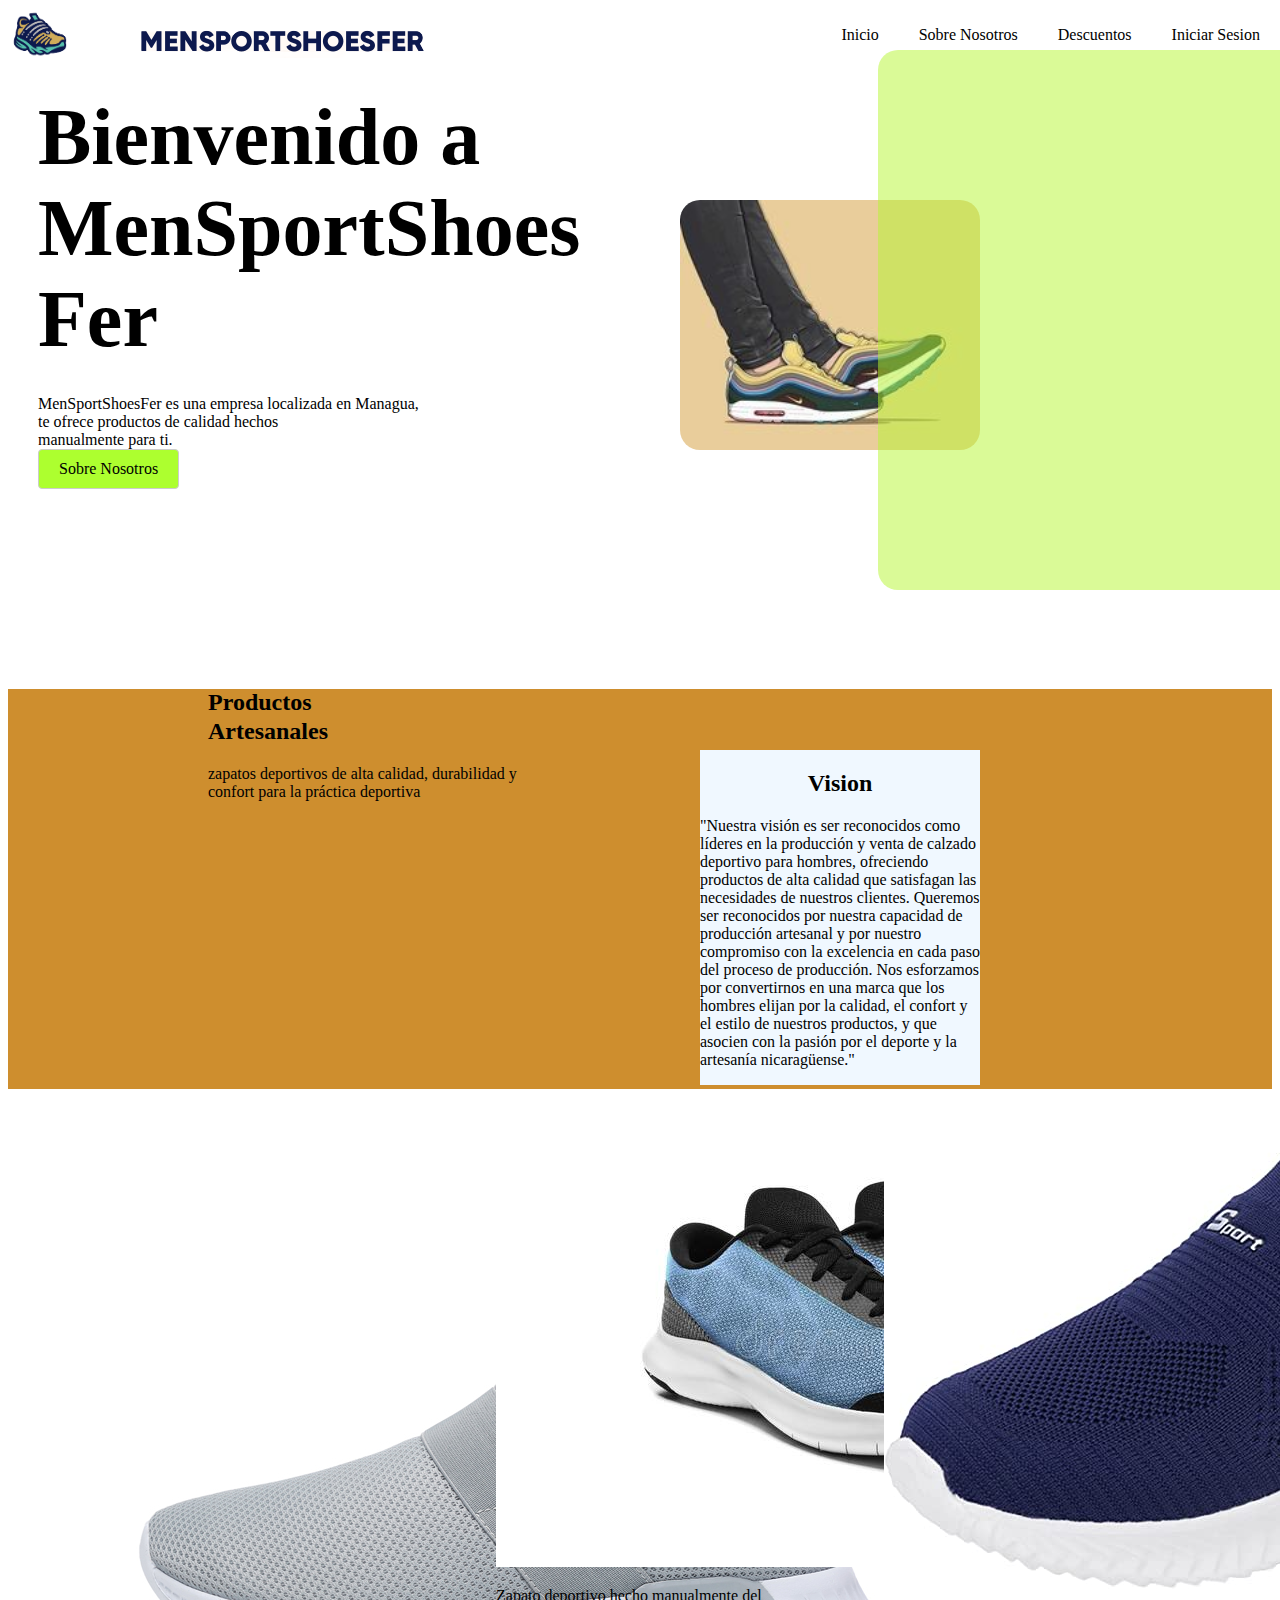
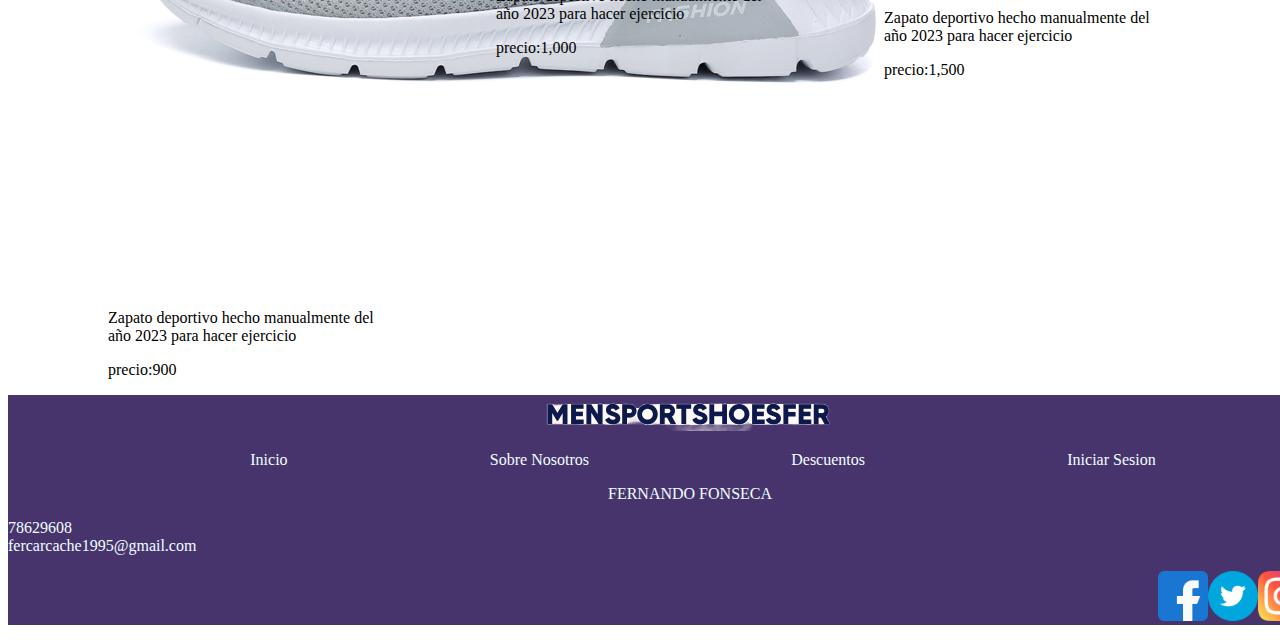
<file: index.html>
<!DOCTYPE html>
<html lang="en">
<head>
    <meta charset="UTF-8">
    <meta http-equiv="X-UA-Compatible" content="IE=edge">
    <meta name="viewport" content="width=device-width, initial-scale=1.0">
    <link href="https://cdn.jsdelivr.net/npm/bootstrap@5.3.0/dist/css/bootstrap.min.css" rel="stylesheet" integrity="sha384-9ndCyUaIbzAi2FUVXJi0CjmCapSmO7SnpJef0486qhLnuZ2cdeRhO02iuK6FUUVM" crossorigin="anonymous">
    <link rel="stylesheet" href="css/inicio.css">
    <title>INICIO</title>
</head>

<header>
        <img class="logo" src="Assets/Mi proyecto1.png" alt="Logo MenSportShoesFer">
        <img class="logo2" src="Assets/Mi proyecto2.png" alt="Logo2 MenSportShoesFer">

<nav class="navegacion">
    <ul>
        <li><a class="ff" href="index.html">Inicio</a></li>
        <li><a class="ff" href="SOBRENOSOTROS.html">Sobre Nosotros</a></li>
        <li><a class="ff" href="DESCUENTOS.html">Descuentos</a></li>
        <li><a class="ff" href="INICIARSESION.html">Iniciar Sesion</a></li>
    </ul>
</nav>
</header>

<body>

    <div class="conteiner">
        <h1 class="text">Bienvenido a</h1>
        <h1 class="text">MenSportShoes</h1>
        <h1 class="text">Fer</h1>
    </div>

    <div class="parrafo">
        <p class="parraf">MenSportShoesFer es una empresa localizada en Managua,</p>
        <p class="parraf">te ofrece productos de calidad hechos </p> 
        <p class="parraf">manualmente para ti.</p>
    </div>

        <div class="buttom">
            <a class="linkbut" href="SOBRENOSOTROS.html">Sobre Nosotros</a>
        </div>

        <div class="imagen">
            <img class="imgbien" src="Assets/Bienvenida.jpg" alt="Imagen Bienvenida">
        </div>
<div class="fr">
    
</div>
        <div>
            <section>

                <div class="sect1">
                    <div class="conteiner1">
                        <h2 class="info">Productos</h2>
                        <h2 class="info2">Artesanales</h2>
                        <p class="parraf2">zapatos deportivos de alta calidad, durabilidad y </p>
                        <p class="parraf2">confort para la práctica deportiva</p> 
        
                    </div>
                    
                </div>


            </section>
            <div>
                <section class="section1">
                    <h2 class="textvis">Vision</h2>
                    <p>"Nuestra visión es ser reconocidos como líderes en la 
                        producción y venta de calzado deportivo para hombres, 
                        ofreciendo productos de alta calidad que satisfagan las 
                        necesidades de nuestros clientes. Queremos ser 
                        reconocidos por nuestra capacidad de producción 
                        artesanal y por nuestro compromiso con la excelencia 
                        en cada paso del proceso de producción. Nos 
                        esforzamos por convertirnos en una marca que los 
                        hombres elijan por la calidad, el confort y el estilo de 
                        nuestros productos, y que asocien con la pasión por el 
                        deporte y la artesanía nicaragüense."</p>
                </section>
            </div>
        </div>
        <!--  -->
        <div class="conteiner10">

        
        <div class="card" style="width: 18rem;">
            <img src="Assets/CarruselImg2.jpg" class="card-img-top" alt="...">
            <div class="card-body">
                <p class="card-text">Zapato deportivo hecho manualmente del año 2023 para hacer ejercicio</p>
                <p class="card-text">precio:900</p>
            </div>
        </div>

        <div class="card" style="width: 18rem;">
            <img src="Assets/CarruselImg1.jpg" class="card-img-top" alt="...">
            <div class="card-body">
                <p class="card-text">Zapato deportivo hecho manualmente del año 2023 para hacer ejercicio</p>
                <p class="card-text">precio:1,000</p>
            </div>
        </div>

        <div class="card" style="width: 18rem;">
            <img src="Assets/CarruselImg3.jpg" class="card-img-top" alt="...">
            <div class="card-body">
                <p class="card-text">Zapato deportivo hecho manualmente del año 2023 para hacer ejercicio</p>
                <p class="card-text">precio:1,500</p>
            </div>
        </div>
    </div>

<footer>
    
        <img class="logo3" src="Assets/Mi proyecto2.png" alt="Logo2 MenSportShoesFer">
    <nav class="conteiner12">
        <ul>
            <li><a class="link" href="index.html">Inicio</a></li>
            <li><a class="link" href="SOBRENOSOTROS.html">Sobre Nosotros</a></li>
            <li><a class="link" href="DESCUENTOS.html">Descuentos</a></li>
            <li><a class="link" href="INICIARSESION.html">Iniciar Sesion</a></li>
        </ul>
    </nav>
    <p class="parrafo1">FERNANDO FONSECA</p>

    <div class="conteiner15">
        <a class="lik" href="tel:+505-78629608">78629608</a>
    <a class="lik" href="fercarcache1995@gmail.com">fercarcache1995@gmail.com</a>

    </div>

    <div class="redes">
        <ul class="redes-sociales">
            <li><a class="aaa" href="https://www.facebook.com"><img class="rede" src="Assets/facebook.png" alt="Facebook"></a></li>
            <li><a class="aaa" href="https://www.twitter.com"><img class="rede" src="Assets/Twiter.png" alt="Twitter"></a></li>
            <li><a class="aaa" href="https://www.instagram.com"><img class="rede" src="Assets/instagram.png" alt="Instagram"></a></li>
            <li><a class="aaa" href="https://wa.me/+505-78629608"><img class="rede" src="Assets/whatsapp (1).png" alt="WhatsApp"></a></li>
        </ul>
    </div>
    
    </footer>
    <script src="https://cdn.jsdelivr.net/npm/bootstrap@5.3.0/dist/js/bootstrap.bundle.min.js" integrity="sha384-geWF76RCwLtnZ8qwWowPQNguL3RmwHVBC9FhGdlKrxdiJJigb/j/68SIy3Te4Bkz" crossorigin="anonymous"></script>
</body>
</html>
</file>
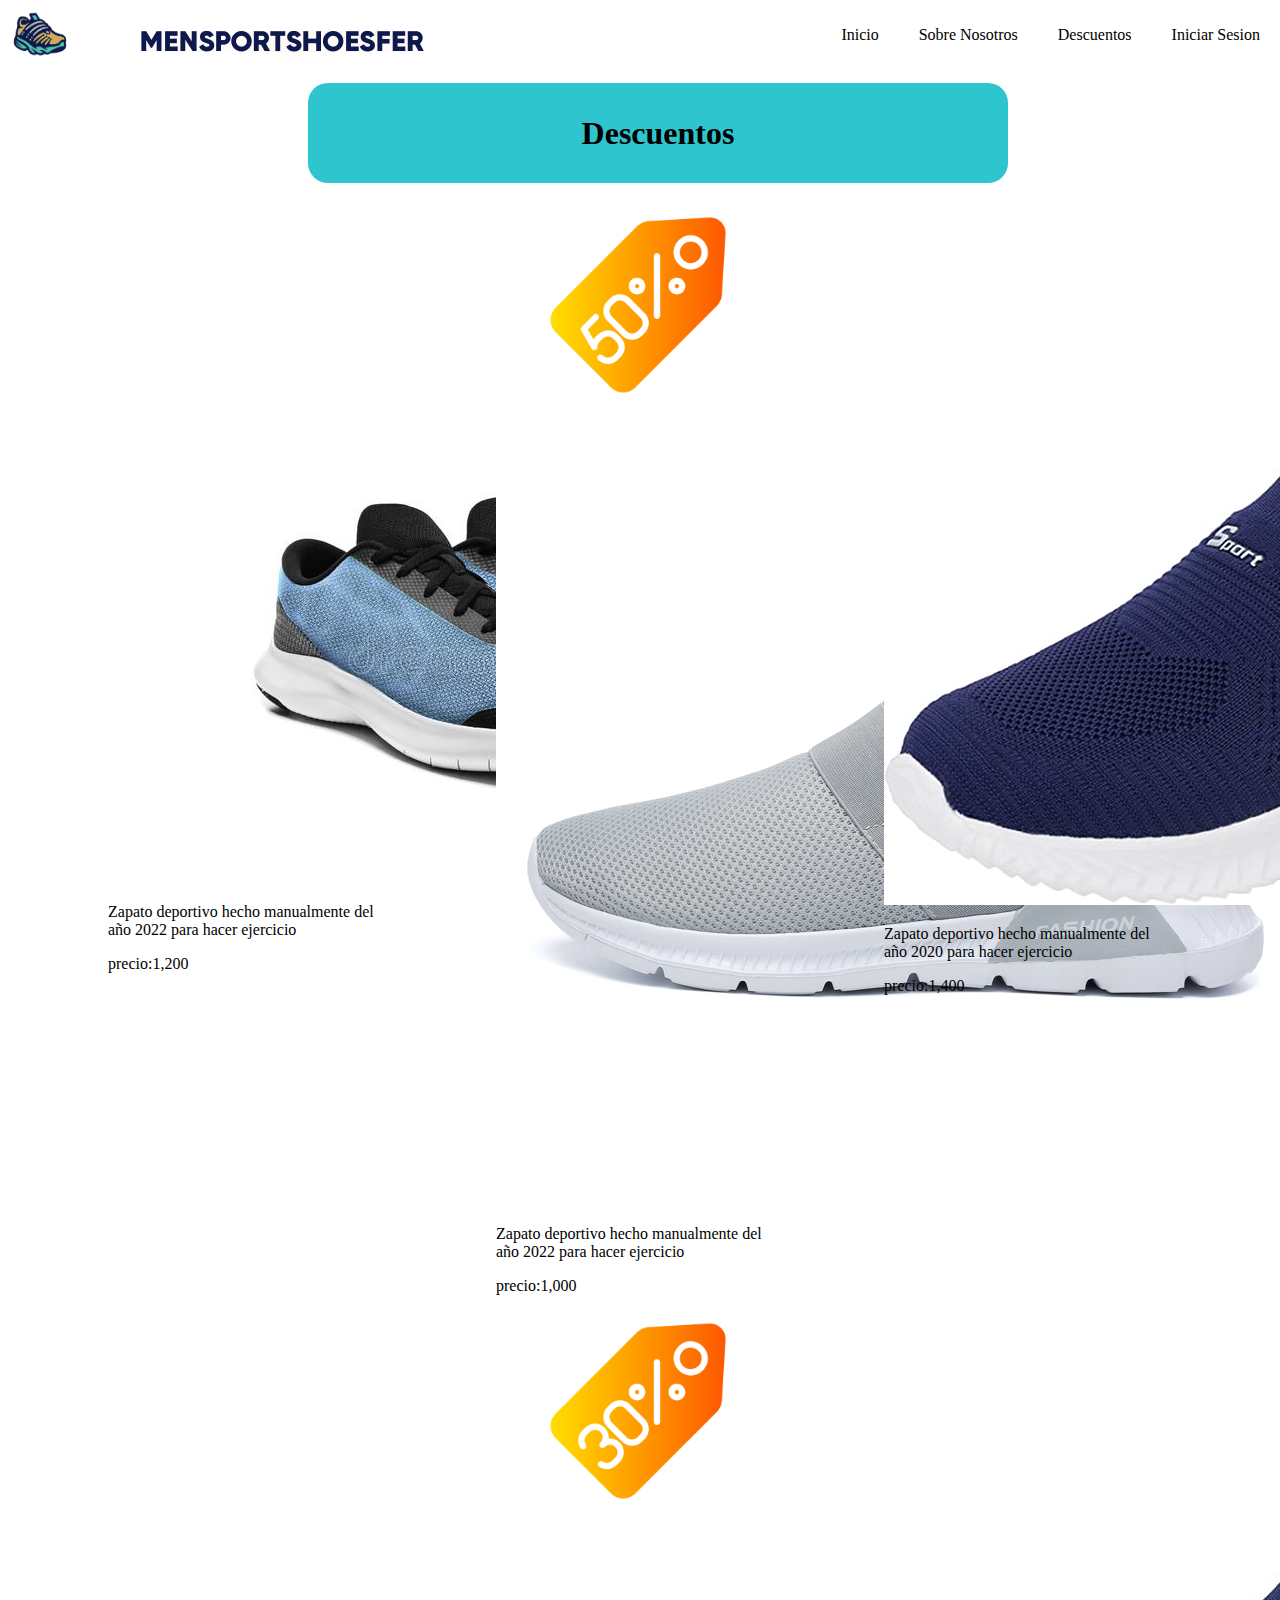
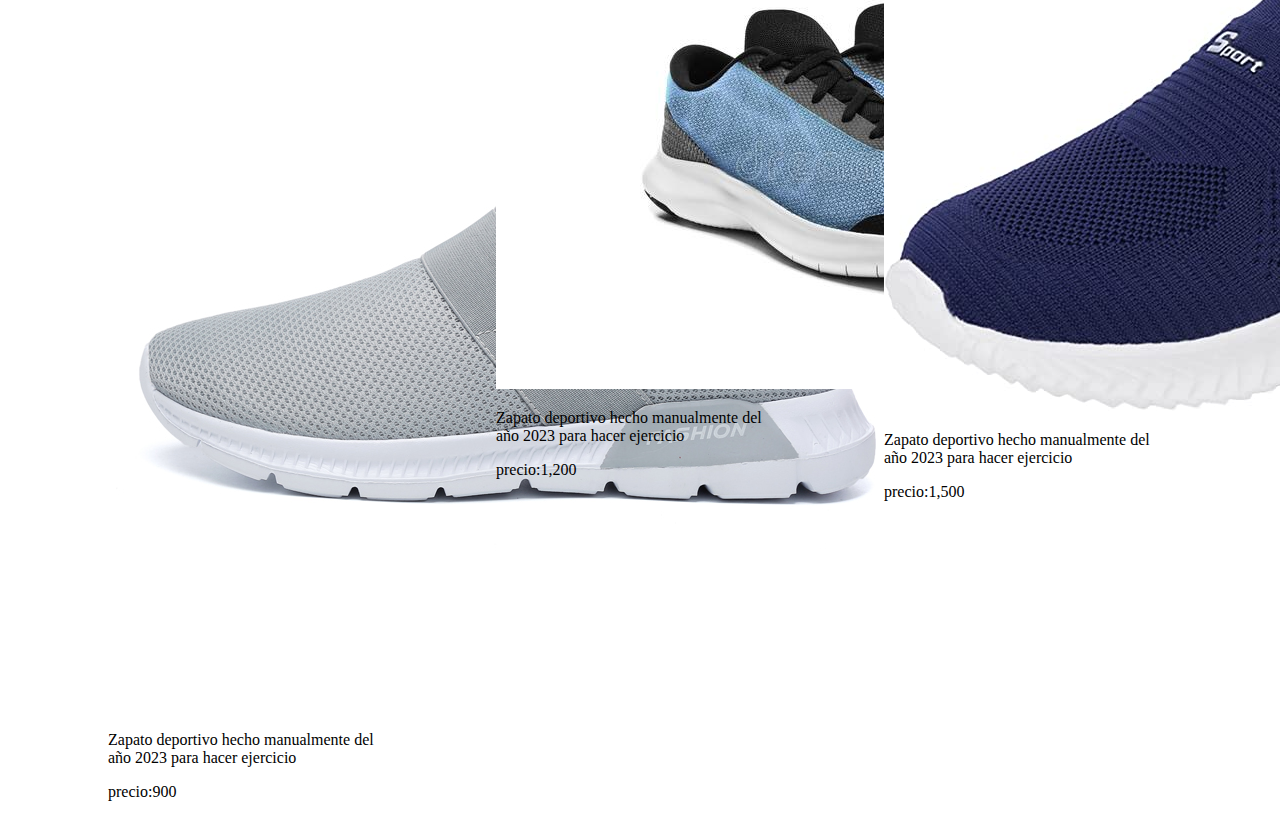
<file: DESCUENTOS.html>
<!DOCTYPE html>
<html lang="en">
<head>
    <meta charset="UTF-8">
    <meta http-equiv="X-UA-Compatible" content="IE=edge">
    <meta name="viewport" content="width=device-width, initial-scale=1.0">
    <link href="https://cdn.jsdelivr.net/npm/bootstrap@5.3.0/dist/css/bootstrap.min.css" rel="stylesheet" integrity="sha384-9ndCyUaIbzAi2FUVXJi0CjmCapSmO7SnpJef0486qhLnuZ2cdeRhO02iuK6FUUVM" crossorigin="anonymous">
    <link rel="stylesheet" href="css/descuento.css">
    <title>DESCUENTOS</title>
</head>
<header>
    <img class="logo" src="Assets/Mi proyecto1.png" alt="Logo MenSportShoesFer">
    <img class="logo2" src="Assets/Mi proyecto2.png" alt="Logo2 MenSportShoesFer">

<nav class="navegacion">
    <ul>
        <li><a class="ff" href="index.html">Inicio</a></li>
        <li><a class="ff" href="SOBRENOSOTROS.html">Sobre Nosotros</a></li>
        <li><a class="ff" href="DESCUENTOS.html">Descuentos</a></li>
        <li><a class="ff" href="INICIARSESION.html">Iniciar Sesion</a></li>
    </ul>
</nav>
</header>

<body>
    <div>
        <h1 class="conteiner4">Descuentos</h1>
    </div>
    <img class="des50" src="Assets/descuento50.png" alt="Descuento 50%">
    <div class="descuentos-50">
        <div class="card" style="width: 18rem;">
            <img src="Assets/CarruselImg1.jpg" class="card-img-top" alt="...">
            <div class="card-body">
            <p class="card-text">Zapato deportivo hecho manualmente del año 2022 para hacer ejercicio</p>
            <p class="card-text">precio:1,200</p>
            </div>
        </div>

        <div class="card" style="width: 18rem;">
            <img src="Assets/CarruselImg2.jpg" class="card-img-top" alt="...">
            <div class="card-body">
            <p class="card-text">Zapato deportivo hecho manualmente del año 2022 para hacer ejercicio</p>
            <p class="card-text">precio:1,000</p>
            </div>
        </div>

        <div class="card" style="width: 18rem;">
            <img src="Assets/CarruselImg3.jpg" class="card-img-top" alt="...">
            <div class="card-body">
            <p class="card-text">Zapato deportivo hecho manualmente del año 2020 para hacer ejercicio</p>
            <p class="card-text">precio:1,400</p>
            </div>
        </div>
    </div>
    <img class="des-30" src="Assets/descuento30.png" alt="Descuento 30%">
    <div class="descuentos-30">

        <div class="card" style="width: 18rem;">
            <img src="Assets/CarruselImg2.jpg" class="card-img-top" alt="...">
            <div class="card-body">
                <p class="card-text">Zapato deportivo hecho manualmente del año 2023 para hacer ejercicio</p>
                <p class="card-text">precio:900</p>
            </div>
        </div>

        <div class="card" style="width: 18rem;">
            <img src="Assets/CarruselImg1.jpg" class="card-img-top" alt="...">
            <div class="card-body">
                <p class="card-text">Zapato deportivo hecho manualmente del año 2023 para hacer ejercicio</p>
                <p class="card-text">precio:1,200</p>
            </div>
        </div>

            <div class="card" style="width: 18rem;">
                <img src="Assets/CarruselImg3.jpg" class="card-img-top" alt="...">
                <div class="card-body">
                    <p class="card-text">Zapato deportivo hecho manualmente del año 2023 para hacer ejercicio</p>
                    <p class="card-text">precio:1,500</p>
                </div>
            </div>
    </div>
    <script src="https://cdn.jsdelivr.net/npm/bootstrap@5.3.0/dist/js/bootstrap.bundle.min.js" integrity="sha384-geWF76RCwLtnZ8qwWowPQNguL3RmwHVBC9FhGdlKrxdiJJigb/j/68SIy3Te4Bkz" crossorigin="anonymous"></script>
</body>

</html>
</file>
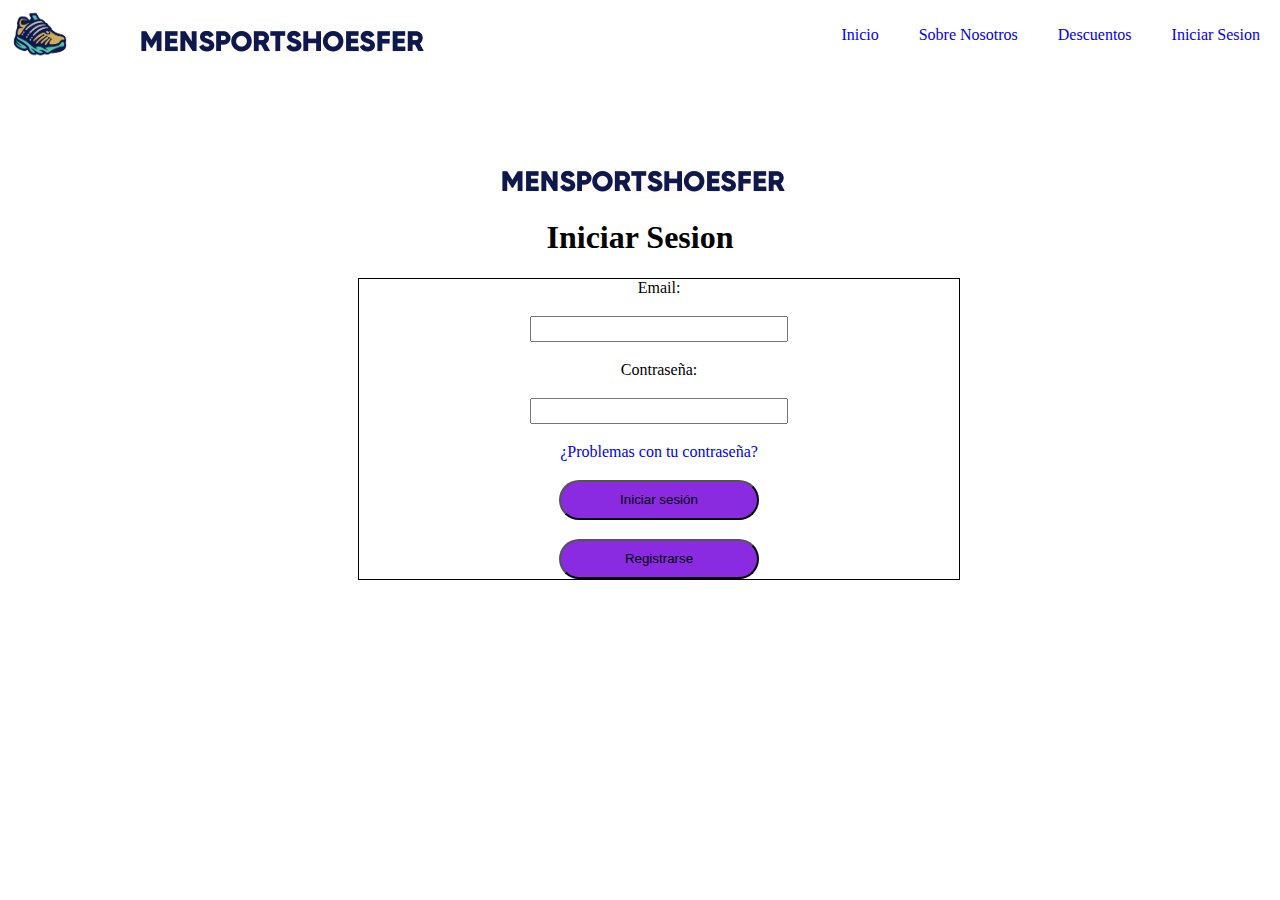
<file: INICIARSESION.html>
<!DOCTYPE html>
<html lang="en">
<head>
    <meta charset="UTF-8">
    <meta http-equiv="X-UA-Compatible" content="IE=edge">
    <meta name="viewport" content="width=device-width, initial-scale=1.0">
    <link rel="stylesheet" href="css/iniciarsesion.css">
    <title>INICIAR SESION</title>
</head>
<header>
    <img class="logo" src="Assets/Mi proyecto1.png" alt="Logo MenSportShoesFer">
    <img class="logo2" src="Assets/Mi proyecto2.png" alt="Logo2 MenSportShoesFer">

<nav class="navegacion">
    <ul>
        <li><a href="index.html">Inicio</a></li>
        <li><a href="INICIARSESION.html">Sobre Nosotros</a></li>
        <li><a href="DESCUENTOS.html">Descuentos</a></li>
        <li><a href="INICIARSESION.html">Iniciar Sesion</a></li>
    </ul>
</nav>
</header>
<body>
    <div class="img">
        <img src="Assets/Mi proyecto2.png" alt="logo">
    </div>
    <h1>Iniciar Sesion</h1>

    <form class="iniciarsesion">
        <label class="label1" for="Email">Email:</label>
        <input type="text" id="Email" name="Email">
        
        <label class="label2" for="contraseña">Contraseña:</label>
        <input type="password" id="contraseña" name="contraseña">
        <a href="#">¿Problemas con tu contraseña?</a>

        <button type="submit">Iniciar sesión</button>
        <button type="button">Registrarse</button>

    </form>
</body>

</html>
</file>
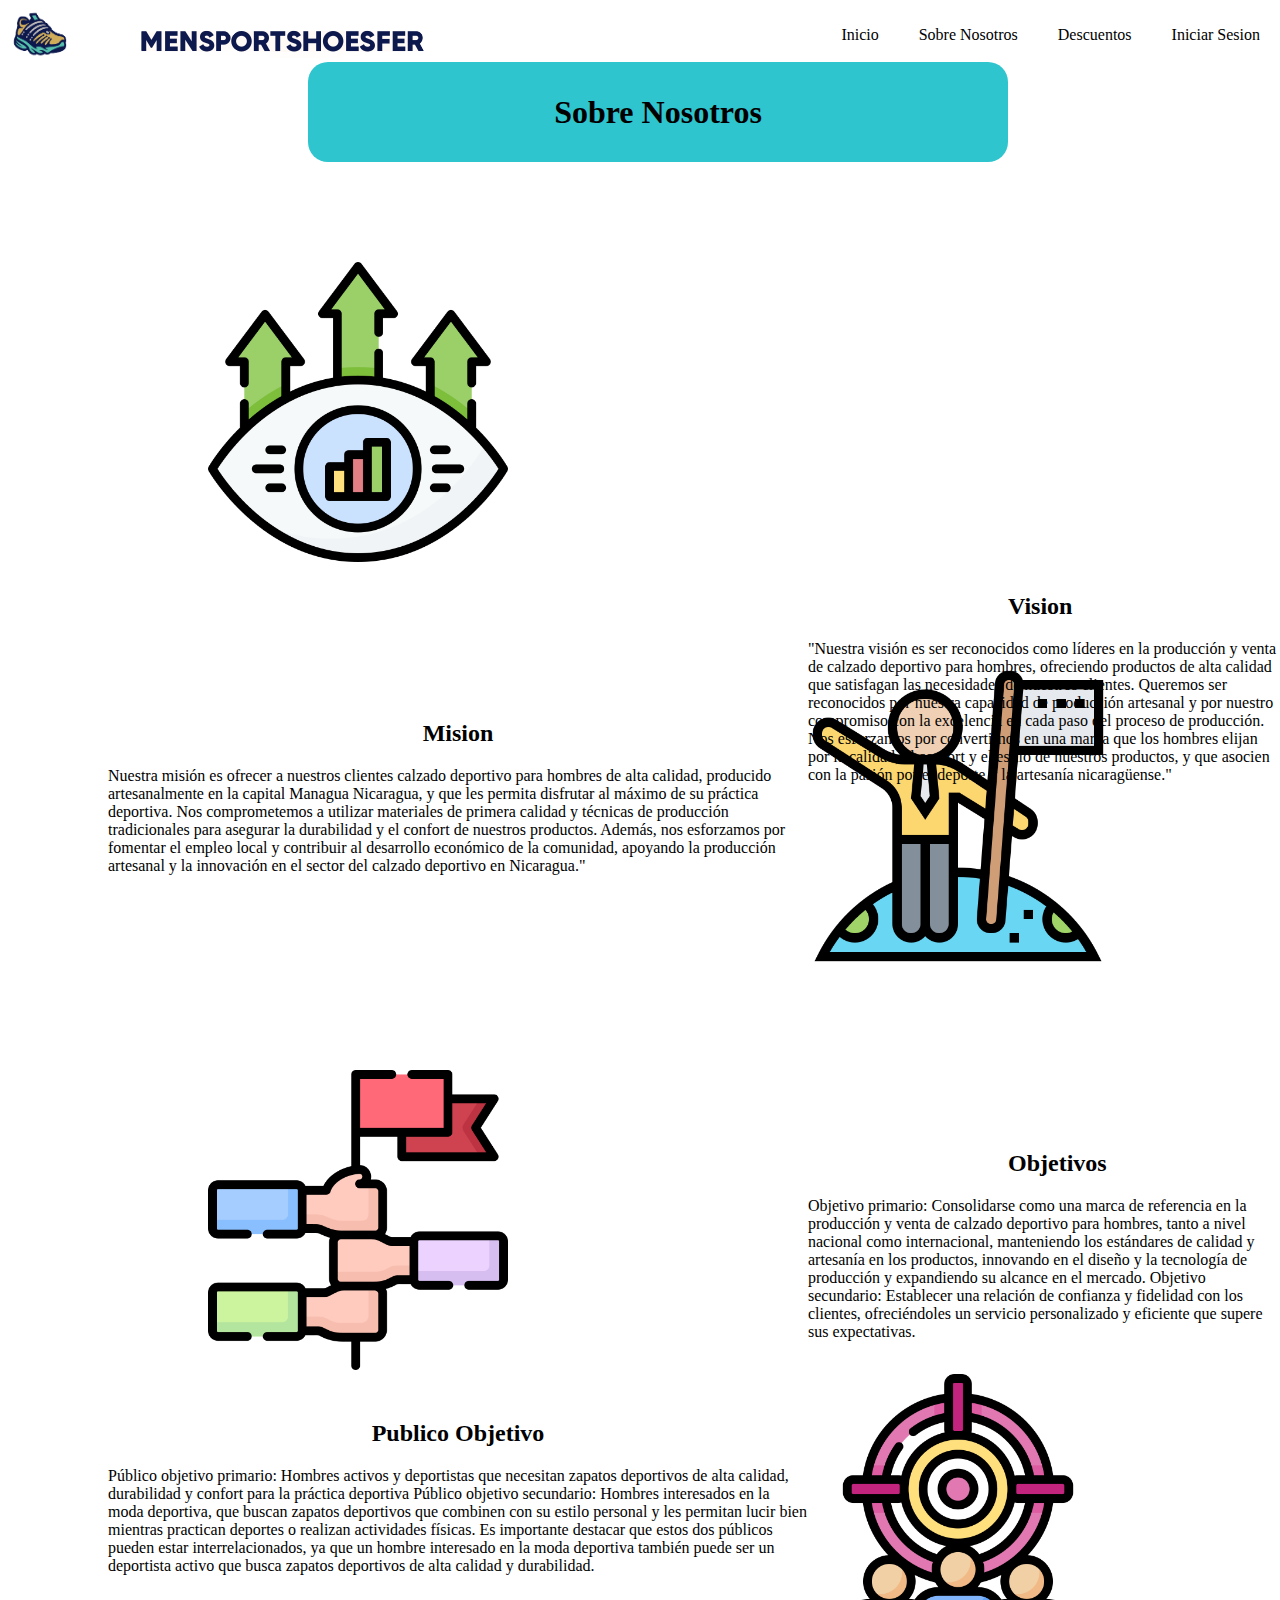
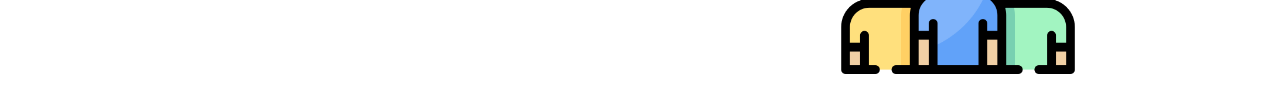
<file: SOBRENOSOTROS.html>
<!DOCTYPE html>
<html lang="en">
<head>
    <meta charset="UTF-8">
    <meta http-equiv="X-UA-Compatible" content="IE=edge">
    <meta name="viewport" content="width=device-width, initial-scale=1.0">
    <link rel="stylesheet" href="css/sobrenosotros.css">
    <title>SOBRE NOSOTROS</title>
</head>
<header>
    <img class="logo" src="Assets/Mi proyecto1.png" alt="Logo MenSportShoesFer">
    <img class="logo2" src="Assets/Mi proyecto2.png" alt="Logo2 MenSportShoesFer">
    
<nav class="navegacion">
    <ul>
        <li><a class="ff" href="index.html">Inicio</a></li>
        <li><a class="ff" href="SOBRENOSOTROS.html">Sobre Nosotros</a></li>
        <li><a class="ff" href="DESCUENTOS.html">Descuentos</a></li>
        <li><a class="ff" href="INICIARSESION.html">Iniciar Sesion</a></li>
    </ul>
</nav>
</header>
<body>
    <div class="conteiner3">
        <h1>Sobre Nosotros</h1>
    </div>

        <img class="imgvision" src="Assets/vision.png" alt="Vision">
        <section class="section1">
            <h2 class="titulo1">Vision</h2>
            <p class="p2">"Nuestra visión es ser reconocidos como líderes en la 
                producción y venta de calzado deportivo para hombres, 
                ofreciendo productos de alta calidad que satisfagan las 
                necesidades de nuestros clientes. Queremos ser 
                reconocidos por nuestra capacidad de producción 
                artesanal y por nuestro compromiso con la excelencia 
                en cada paso del proceso de producción. Nos 
                esforzamos por convertirnos en una marca que los 
                hombres elijan por la calidad, el confort y el estilo de 
                nuestros productos, y que asocien con la pasión por el 
                deporte y la artesanía nicaragüense."</p>
        </section>
    <div class="Mision">
        <img class="imgmision" src="Assets/mision.png" alt="Mision">
        <section class="section2">
            <h2 class="titulo2">Mision</h2>
            <p>Nuestra misión es ofrecer a nuestros clientes calzado 
                deportivo para hombres de alta calidad, producido 
                artesanalmente en la capital Managua Nicaragua, y que 
                les permita disfrutar al máximo de su práctica deportiva. 
                Nos comprometemos a utilizar materiales de primera 
                calidad y técnicas de producción tradicionales para 
                asegurar la durabilidad y el confort de nuestros 
                productos. Además, nos esforzamos por fomentar el 
                empleo local y contribuir al desarrollo económico de la 
                comunidad, apoyando la producción artesanal y la 
                innovación en el sector del calzado deportivo en 
                Nicaragua."</p>
        </section>
    </div>
    <div class="objetivos">
        <img class="imgobjetivos" src="Assets/objetivo.png" alt="Objetivos">
        <section class="section3">
            <h2 class="titulo3">Objetivos</h2>
            <p>Objetivo primario: Consolidarse como una marca de 
                referencia en la producción y venta de calzado 
                deportivo para hombres, tanto a nivel nacional como 
                internacional, manteniendo los estándares de calidad y 
                artesanía en los productos, innovando en el diseño y la 
                tecnología de producción y expandiendo su alcance en 
                el mercado.
                
                Objetivo secundario: Establecer una relación de 
                confianza y fidelidad con los clientes, ofreciéndoles un 
                servicio personalizado y eficiente que supere sus 
                expectativas.</p>
        </section>
    </div>
    <div class="Publico-Objetivo">
        <img class="imgpublico-objetivo" src="Assets/Publico Objetivo.png" alt="Publico Objetivo">
        <section class="section4">
            <h2 class="titulo4">Publico Objetivo</h2>
            <p>Público objetivo primario: Hombres activos y deportistas 
                que necesitan zapatos deportivos de alta calidad, 
                durabilidad y confort para la práctica deportiva
                
                Público objetivo secundario: Hombres interesados en la 
                moda deportiva, que buscan zapatos deportivos que 
                combinen con su estilo personal y les permitan lucir bien 
                mientras practican deportes o realizan actividades 
                físicas.
                
                Es importante destacar que estos dos públicos pueden 
                estar interrelacionados, ya que un hombre interesado en 
                la moda deportiva también puede ser un deportista 
                activo que busca zapatos deportivos de alta calidad y 
                durabilidad.</p>
        </section>
    </div>
</body>

</html>
</file>
<file: css/inicio.css>
.logo {
width: 70px;
height: 50px;
}
.logo2{
margin-left: 50px;
}

.part{
    margin-left: 5000px;
}
/* para alineralos al lado opuesto de la pagina */
.navegacion {
    position: absolute;
    top: 10px; 
    right: 20px; 

}
.ff{
    color: black;
}
.linkbut{
    color: black;
}
.navegacion ul {
    list-style-type: none;
    display: flex;
    justify-content: space-between;
}
.navegacion ul li {
    margin-right: 40px; 
}
nav ul li:last-child {
    margin-right: 0; 
}
.text{
font-size: 80px;
margin-top: 0;
margin-bottom: 0;
}
.conteiner,.parrafo{
    margin-top: 30px;
    margin-left: 30px;
}
.parraf{
    margin-top: 0;
margin-bottom: 0;
}
.buttom{
    display: inline-block;
    padding: 10px 20px;
    background-color: greenyellow;
    color: white;
    border: 1px solid #ccc;
    border-radius: 4px;
    margin-left: 30px;
}
a{
    text-decoration: none;
}
.imagen{
position: absolute;
right: 300px; 
top: 200px;


}
.imgbien{
    border-radius: 20px;
    width: 300px;
height: 250px;
}
/* seciones */
.conteiner1{
    margin: 0;
    padding: 0;
    background-color: rgba(206, 142, 46, 1);
    height: 400px;
}
.info{
    margin-top: 0;
    margin-bottom: 0;
    margin-left: 200px;
}
.info2{
    margin-top: 2px;
    margin-left: 200px;
}
.info{
    margin-top: 200px;
    margin-left: 200px;

}

.parraf2{
    margin-top: 0;
    margin-bottom: 0;
    margin-left: 200px;
}
.section1{
    background-color: aliceblue;
    position: absolute;
right: 300px; 
top: 750px;
left: 700px;
word-wrap: break-word;
}
.textvis{
text-align: center;
}
.carruseldeimagenes{
    display: flex; 
justify-content: space-between; 
}
.carru{
    margin-top: 300px;
    height: 300px;
    width: 300px;
}
.carruseldeimagenes img{
    margin-right: 2px; 
}
.button {
    position: relative; 
    height: 100vh;
}

.izquierdo {
    position: absolute;
    top: 10px; 
    left: 10px; 
    display: inline-block;
    padding: 10px 20px;
    background-color: greenyellow;
    color: white;
    border: 1px solid #ccc;
    border-radius: 4px;
    margin-left: 30px;
}

.derecho {
    position: absolute; 
    top: 10px; 
    right: 10px; 
    display: inline-block;
    padding: 10px 20px;
    background-color: greenyellow;
    color: white;
    border: 1px solid #ccc;
    border-radius: 4px;
    margin-left: 30px;

}
.imagenfooter{
    display: flex; 
    justify-content: center; 
    align-items: center; 
    height: 100vh; 

}
.conteiner8{
    background-color: aquamarine;
    height: 300px;
    margin-top: 100px;
}
footer{
    background-color: rgba(71, 52, 109, 1);
    width: 1350px;
    height: 230px;
}
.conteiner10{
    display: flex;
        justify-content: flex-start;
        justify-content: space-evenly;
}
.logo3{
    margin-left: 530px;
}
.conteiner12 ul{
    list-style-type: none;
    display: flex;
    justify-content: center;
    justify-content: space-evenly;
}
.link{
    color: azure;
}
.parrafo1{
    margin-left: 600px;
    color: azure;
}
.lik{
    list-style-type: none;
    color: azure;
}
.conteiner15{
    display: flex;
    flex-direction: column;
}
.redes,.redes-sociales{
    list-style-type: none;
    display: flex;
    justify-content: flex-end;
}
.rede{
    height: 50px;
    width: 50px;
}

.fr{
position: absolute;
width: 460px;
height: 540px;
left: 878px;
top: 50px;
border-radius: 20px;
background: #B6F530;
opacity: 0.5;
}
</file>
<file: css/descuento.css>
.logo {
    width: 70px;
    height: 50px;
    }
    .logo2{
    margin-left: 50px;
    }
    .navegacion {
        position: absolute;
        top: 10px; 
        right: 20px; 
    
    }
    .ff{
        color: black;
    }
    .navegacion ul {
        list-style-type: none;
        display: flex;
        justify-content: space-between;
    }
    .navegacion ul li {
        text-decoration: none;
        margin-right: 40px; 
    }
    nav ul li:last-child {
        margin-right: 0; 
    }
    a{
        text-decoration: none;
    }
    .conteiner4{
        display: flex;
        justify-content: center;
        align-items: center;
        background-color: rgba(46, 197, 206, 1);
        border-radius: 20px;
        width: 700px;
        height: 100px;
        text-align: center;
        margin-left: 300px;
    }
    .des50{
        display: flex;
        justify-content: center;
        align-items: center;
        width: 200px;
        height: 200px;
        margin-left: 530px;
    }
    .descuentos-50{
        display: flex;
        justify-content: flex-start;
        justify-content: space-evenly;
    }
    .des-30{
        display: flex;
        justify-content: center;
        align-items: center;
        width: 200px;
        height: 200px;
        margin-left: 530px;
    }
    .descuentos-30{
        
        display: flex;
        justify-content: flex-start;
        justify-content: space-evenly;
    }
</file>
<file: css/iniciarsesion.css>
.logo {
    width: 70px;
    height: 50px;
    }
    .logo2{
    margin-left: 50px;
    }
    .navegacion {
        position: absolute;
        top: 10px; 
        right: 20px; 
    
    }
    .navegacion ul {
        list-style-type: none;
        display: flex;
        justify-content: space-between;
    }
    .navegacion ul li {
        text-decoration: none;
        margin-right: 40px; 
    }
    nav ul li:last-child {
        margin-right: 0; 
    }
    a{
        text-decoration: none;
    }
    .img{
        display: flex;
        justify-content: center;
        margin-top: 100px;
    }
    h1{
        display: flex;
        justify-content: center;
    }
    .iniciarsesion{
        border-style: solid;
        border-width: 1px;
        width: 600px;
        height: 300px;
        margin-left: 350px;
        display: flex;
        flex-direction: column;
    }
input{
    height: 20px;
    width: 250px;
}
.iniciarsesion{
    display: flex;
    flex-direction: column;
    align-items: center;
    justify-content: space-between;
}
button{
    display: flex;
        justify-content: center;
        align-items: center;
        background-color: blueviolet;
        border-radius: 20px;
        width: 200px;
        height: 40px;
        text-align: center;
}
</file>
<file: css/sobrenosotros.css>
.logo {
    width: 70px;
    height: 50px;
    }
    .logo2{
    margin-left: 50px;
    }
    .navegacion {
        position: absolute;
        top: 10px; 
        right: 20px; 
    
    }
    .ff{
        color: black;
    }
    .navegacion ul {
        list-style-type: none;
        display: flex;
        justify-content: space-between;
    }
    .navegacion ul li {
        text-decoration: none;
        margin-right: 40px; 
    }
    nav ul li:last-child {
        margin-right: 0; 
    }
    a{
        text-decoration: none;
    }
    .conteiner3 {
        display: flex;
        justify-content: center;
        align-items: center;
        background-color:rgba(46, 197, 206, 1) ;
        border-radius: 20px;
        width: 700px;
        height: 100px;
        text-align: center;
        margin-left: 300px;

    }
    /*  1 */
    .imgvision{
        margin-top: 100px;
        margin-left: 200px;
        height: 300px;
        width: 300px;
    }

    .section1{
        margin-left: 800px;
        position: absolute;
        bottom: 100px;
    }
    .titulo1{
        margin-top: 100px;
        margin-left: 200px;
    }
    /* 2 */
    .imgmision{
        margin-top: 100px;
        margin-left: 800px;
        height: 300px;
        width: 300px;
    }
    .section2{
    width: 700px;
        margin-left: 100px;
        position: absolute;
    top: 700px;
    }
    .titulo2{
        text-align: center;
        
    }
    /* 3 */
    .imgobjetivos{
        margin-top: 100px;
        margin-left: 200px;
        height: 300px;
        width: 300px;
    }

    .section3{
    margin-left: 800px;
    position: absolute;
    top: 1050px;
    }
    .titulo3{
        margin-top: 100px;
        margin-left: 200px;
    }
    /* 4 */
    .imgpublico-objetivo{
        margin-left: 800px;
        height: 300px;
        width: 300px;
    }

    .section4{
        width: 700px;
        margin-left: 100px;
        position: absolute;
        top: 1400px;
    }
    .titulo4{
        text-align: center;
        
    }
</file>
